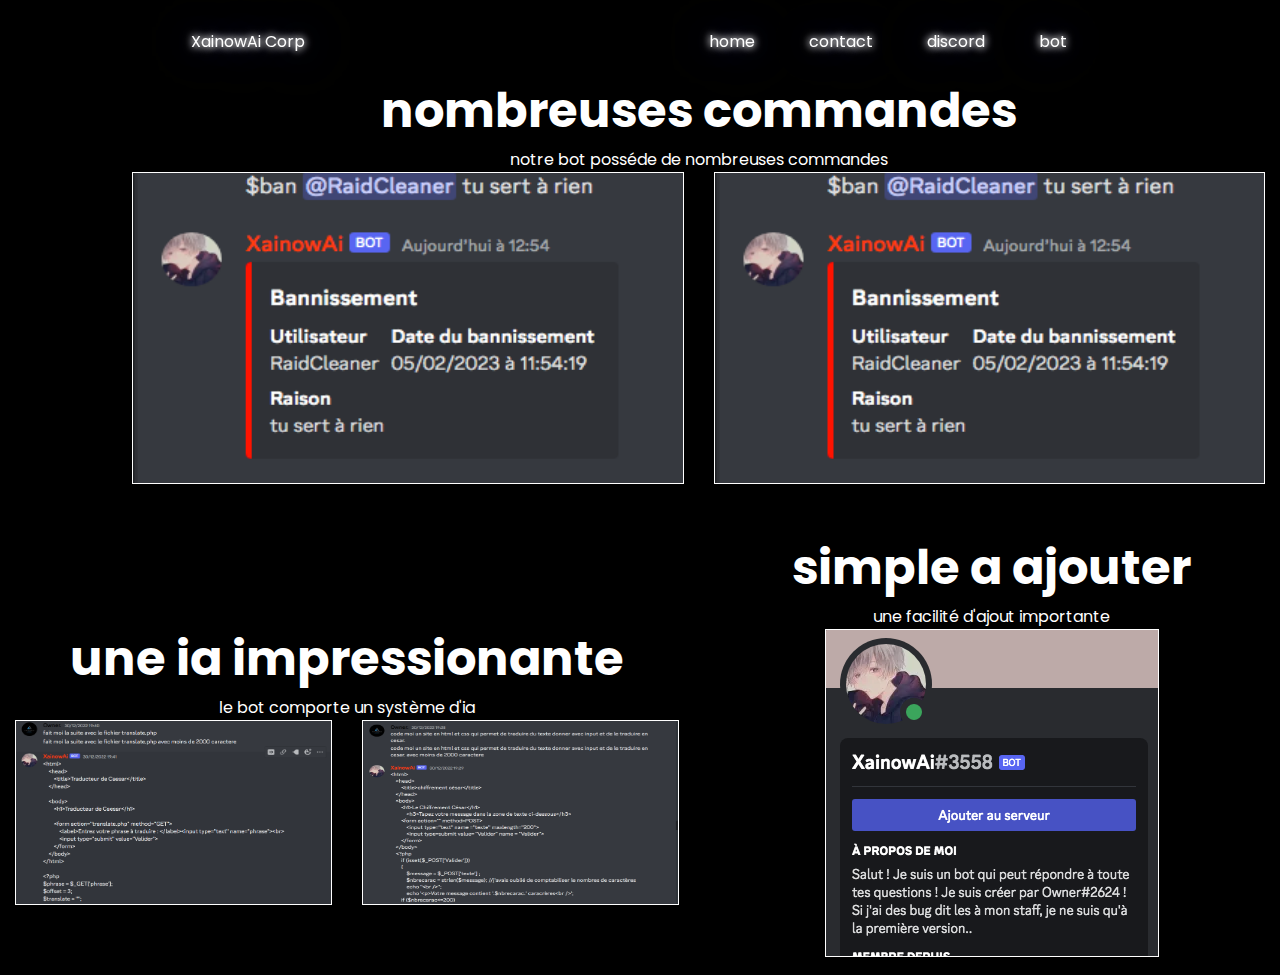
<file: bot.html>
<!DOCTYPE html>
<html lang="en">
<head>
    <!-- css link -->
    <link rel="stylesheet" href="/style.css">
    <meta charset="UTF-8">
    <meta http-equiv="X-UA-Compatible" content="IE=edge">
    <meta name="viewport" content="width=device-width, initial-scale=1.0">
    <title>Document</title>
    <link href="https://unpkg.com/aos@2.3.1/dist/aos.css" rel="stylesheet">
    <link href="https://unpkg.com/aos@2.3.1/dist/aos.css" rel="stylesheet">
    <!--fonts-->
    <link href="https://fonts.googleapis.com/css2?family=Abril+Fatface&family=Anton&family=Poppins:wght@200;300;400&display=swap" rel="stylesheet">
    <link href="https://fonts.googleapis.com/css2?family=Playfair+Display:ital@1&family=Roboto+Condensed:wght@700&display=swap" rel="stylesheet">
</head>
<body>
    <div class="menu-hamburger">
        <button class="menu" onclick="this.classList.toggle('opened');this.setAttribute('aria-expanded', this.classList.contains('opened'))" aria-label="Main Menu">
            <svg width="100" height="100" viewBox="0 0 100 100">
              <path class="line line1" d="M 20,29.000046 H 80.000231 C 80.000231,29.000046 94.498839,28.817352 94.532987,66.711331 94.543142,77.980673 90.966081,81.670246 85.259173,81.668997 79.552261,81.667751 75.000211,74.999942 75.000211,74.999942 L 25.000021,25.000058" />
              <path class="line line2" d="M 20,50 H 80" />
              <path class="line line3" d="M 20,70.999954 H 80.000231 C 80.000231,70.999954 94.498839,71.182648 94.532987,33.288669 94.543142,22.019327 90.966081,18.329754 85.259173,18.331003 79.552261,18.332249 75.000211,25.000058 75.000211,25.000058 L 25.000021,74.999942" />
            </svg>
          </button>
    </div>
    <header>
        <nav class="nav">
            <div class="logo">
                XainowAi Corp
            </div>
            <div class="nav-links">
                <ul>
                    <li>
                        <a href="index.html">home</a>
                        <a href="contact.html">contact</a>
                        <a href="https://discord.gg/gX9xhggn">discord</a>
                        <a href="bot.html">bot</a>
                    </li>
                </ul>
            </div>
        </nav>
    </header>
        <div class="right-side" data-aos="fade-left">
            <div class="parent">
                <div class="div1"><h2>nombreuses commandes</h2><p>notre bot posséde de nombreuses commandes</p>                    <div class="image">
                    <img src="/Capture d’écran 2023-02-05 à 14.42.48.png" alt=""> 
                    <img src="/Capture d’écran 2023-02-05 à 14.42.48.png" alt="">
                </div></div>
                <div class="div2"><h2>une ia impressionante</h2><p>le bot comporte un système d'ia </p>                <div class="image">
                    <img src="/Capture d’écran 2023-02-05 à 14.36.36.png" alt=""> 
                    <img src="/Capture d’écran 2023-02-05 à 14.37.03.png" alt="">
                </div></div>
                <div class="div3"> <h2>simple a ajouter</h2><p>une facilité d'ajout importante</p><img src="/Capture d’écran 2023-02-05 à 11.54.28.png" alt=""></div>
                </div>
        </div>
</body>
<script src="index.js"></script>
<script src="https://unpkg.com/aos@2.3.1/dist/aos.js"></script>
<script>
    AOS.init();
  </script>
</html>
</file>
<file: style.css>
* {
    margin: 0;
    padding: 0;
    list-style-type: none;
    text-decoration: none;
    font-family: 'Poppins' , sans-serif;
}

body {
    height: 100vh;
    background-color: black;
    color: white;
}

.container {
    display: flex;
    width: 100%;
}

/* navbar */

nav {
    display: flex;
    width: 100%;
    height: 80px;
    justify-content: space-around;
    align-items: center;
    color: #fff;
    position: fixed;
    background-color: #000000;
    z-index: 15;
    position: absolute;
    top: 1px;
    left: 1px;

      text-shadow:  0 0 7px #fff, 
               0 0 10px #fff, 
               0 0 42px rgb(0, 68, 255),   
               0 0 77px rgb(233, 202, 0), 
               0 0 100px rgb(255, 0, 0)
               ;
               margin-bottom: 25px;
}

.nav-links ul li a{
    margin: 0 25px;
    color: rgb(255, 255, 255);
}

.nav-links ul li a button {
    height: 35px;
    width: 55px;
    border-radius: 10px;
    border: 2px white solid;
    background: none;
    color: #fff;
    text-shadow:  0 0 7px #fff, 
             0 0 10px #fff, 
             0 0 42px rgb(0, 68, 255),   
             0 0 77px rgb(233, 202, 0), 
             0 0 100px rgb(255, 0, 0)
}

/* menu hamburger */

.menu {
    background-color: transparent;
    border: none;
    cursor: pointer;
    display: flex;
    padding: 0;
    display: flex;
    justify-content: end;
    align-items: center;
    width: 10%;
    position: absolute;
    z-index: 10;
    display: none;
    top: 5px;
  }
  .line {
    fill: none;
    stroke: rgb(255, 255, 255);
    stroke-width: 6;
    transition: stroke-dasharray 600ms cubic-bezier(0.4, 0, 0.2, 1),
      stroke-dashoffset 600ms cubic-bezier(0.4, 0, 0.2, 1);
  }
  .line1 {
    stroke-dasharray: 60 207;
    stroke-width: 6;
  }
  .line2 {
    stroke-dasharray: 60 207;
    stroke-width: 6;
  }
  .line3 {
    stroke-dasharray: 60 207;
    stroke-width: 6;
  }
  .opened .line1 {
    stroke-dasharray: 90 207;
    stroke-dashoffset: -134;
    stroke-width: 6;
  }
  .opened .line2 {
    stroke-dasharray: 1 60;
    stroke-dashoffset: -30;
    stroke-width: 6;
  }
  .opened .line3 {
    stroke-dasharray: 90 207;
    stroke-dashoffset: -134;
    stroke-width: 6;
  }
  

/* end of the navbar */

.container {
    width: 100%;
    height: 100vh;
    display: flex;
    padding-top: 150px;
}

.left , .right {
    width: 100%;
    display: flex;
    flex-direction: column;
    align-items: center;
    justify-content: center;

}

/* left side */ 

.left h1 {
    margin: 50px 0;
    background: linear-gradient(to right, #ffffff, rgb(0, 132, 255)); 
          text-shadow:  0 0 7px #fff, 
          0 0 10px white,
               0 0 42px rgb(0, 72, 255),   
               0 0 100px rgb(0, 208, 255);
    background-clip:text;
    -webkit-background-clip:text;
    text-align: center;
}

.left .first-title {
  font-size: 3em;
  font-style: italic;
}

/* button effect */
.button {
  position: relative;
  padding: 16px 30px;
  font-size: 1.5rem;
  color: var(--color);
  border: 2px solid rgba(0, 0, 0, 0.5);
  border-radius: 4px;
  text-shadow: 0 0 15px var(--color);
  text-decoration: none;
  text-transform: uppercase;
  transition: 0.5s;
  margin-top: 10%;
}

.button:hover {
  color: #fff;
  border: 2px solid rgba(0, 0, 0, 0);
  box-shadow: 0 0 0px var(--color);
}

.button::before {
  content: '';
  position: absolute;
  top: 0;
  left: 0;
  width: 100%;
  height: 100%;
  background: var(--color);
  z-index: -1;
  transform: scale(0);
  transition: 0.5s;
}

.button:hover::before {
  transform: scale(1);
  transition-delay: 0.5s;
  box-shadow: 0 0 10px var(--color),
    0 0 30px var(--color),
    0 0 60px var(--color);
}

.button span {
  position: absolute;
  background: var(--color);
  pointer-events: none;
  border-radius: 2px;
  box-shadow: 0 0 10px var(--color),
    0 0 20px var(--color),
    0 0 30px var(--color),
    0 0 50px var(--color),
    0 0 100px var(--color);
  transition: 0.5s ease-in-out;
  transition-delay: 0.25s;
}

.button:hover span {
  opacity: 0;
  transition-delay: 0s;
}

.button span:nth-child(1),
.button span:nth-child(3) {
  width: 40px;
  height: 4px;
}

.button:hover span:nth-child(1),
.button:hover span:nth-child(3) {
  transform: translateX(0);
}

.button span:nth-child(2),
.button span:nth-child(4) {
  width: 4px;
  height: 40px;
}

.button:hover span:nth-child(1),
.button:hover span:nth-child(3) {
  transform: translateY(0);
}

.button span:nth-child(1) {
  top: calc(50% - 2px);
  left: -50px;
  transform-origin: left;
}

.button:hover span:nth-child(1) {
  left: 50%;
}

.button span:nth-child(3) {
  top: calc(50% - 2px);
  right: -50px;
  transform-origin: right;
}

.button:hover span:nth-child(3) {
  right: 50%;
}

.button span:nth-child(2) {
  left: calc(50% - 2px);
  top: -50px;
  transform-origin: top;
}

.button:hover span:nth-child(2) {
  top: 50%;
}

.button span:nth-child(4) {
  left: calc(50% - 2px);
  bottom: -50px;
  transform-origin: bottom;
}

.button:hover span:nth-child(4 ) {
  bottom: 50%;
}

/* keys points */ 

.keys-points {
    display: flex;
    justify-content: space-around;
    margin-top: 100px;
    margin-bottom: 50px;
} 

.keys-points .content {
    height: 40vh;
    margin: 0;
    padding: 0;
    margin: 0 10px;
    text-align: center;
}

.content h1 p {
  color: white;
  text-shadow: none;
  font-size: 15px;

}

.content img {
    height: 50px;
    width: 50px;
}

.left p {
    width: 80%;
}

.left button {
  width: 150px;
  margin-top: 50px;
  font-size: 20px;
  border: 1px rgb(72, 72, 221) solid;
  color: white;
  padding: 20px;
  background: none;
}



/* right side */

.right {
    text-align: start;
}

.right img {
    width: 100%;
    height: 100%;
}

/* chatbox */

.chatbot-container {
    width: 100%;
    height: 100vh;
    margin: 0 auto;
    justify-content: space-around;
    display: flex;
    flex-direction: column;
    align-items: center;
    background: url("backgroun");
    background-size: cover;
    background-position: center;
    color: white;
  }

   /* points clés du sites */

   .capacity {
    width: 80%;
    background-color: white;
    color: black;
    height: 20vh;
    padding-bottom: 40px;
    background: none;
    margin-top: 75px;
  }

  .k-points {
    width: 100%;

  }

  .capacity .content {
    width: 20%;
  }

  .content p {
    margin: 10px auto;
    text-shadow:  0 0 7px #fff, 
    0 0 30px #fff, 
    0 0 30px rgb(0, 68, 255),   
    0 0 50px rgb(0, 47, 255), 
    0 0 50px rgb(0, 123, 255);
  }

  .k-points {
    display: flex;
    width: 100%;
    justify-content: space-around;
    text-align: center;
    color: white;
  }

  .capacity h1 {
    text-align: center;
    margin: 20px 0;
    color: #fff;
    text-shadow:  0 0 7px #fff, 
    0 0 10px white,
    0 0 42px rgb(0, 68, 255),   
    0 0 100px rgb(0, 123, 255);
  }

  .capacity h1 img {
    height: 20px ;
    width: 20px;
  }

  /* historqiue du chat */
  
  .chat-history {
    height: 100%;
    overflow: auto;
    padding: 10px;
    width: 80%;
    color: #fff;
    height: 35rem;
    border-radius: 25px;
  }
  /* endroit ou on écrit*/
  
  .input-container {
    display: flex;
    justify-content: space-between;
    align-items: center;
    padding: 20px;
    width: 80%;
    background: none;
    border-top: 1px solid rgb(255, 255, 255);
    backdrop-filter: blur(5px);
  }
  
  #user-input {
    width: 50%;
    height: 35px;
    font-family: 'Poppins' , sans-serif;
    padding: 5px;
    margin: 0 10px;
    border: 0px;
    font-size: 18px;
    padding: auto 25px;
    color: #fff;
    text-align: center;
    background: none;
    border: 1px solid  white;
    box-shadow: 0 0 10px white,
    0 0 30px rgb(0, 68, 255),   
    0 0 50px rgb(0, 123, 255);;
    border-radius: 15px;
    backdrop-filter: blur(10px);
    background: none;
  }
  
  #send-button {
    width: 45px;
    height: 45px;
    color: rgb(0, 0, 0);
    border: 0px;
    display: flex;
    justify-content: center;
    align-items: center;
    padding: 3px;
    background: none;

  }

  #send-button img {
    height: 25px;
    width: 25px;
    margin: 0 10px;
  }

  .icon {
    height: 35px;
    width: 35px;
    border: 1px black solid;
    border-radius: 50%;
  }


 

  /* page discord */

  .text .ttl-presentation {
    color: rgb(255, 255, 255);
    width: 80%;
    text-align: center;
    margin: 0 auto;
    font-family: 'Roboto Condensed', sans-serif;
  }

  .keys-points .item {
    display: flex;
    width: 33%;
    margin:  0 25px;
  }

  .keys-points .item h1 {
    display: flex;
    height: 100px;
    width: 100%;
    text-transform: capitalize;
  }



  .gallery {
    padding: 1rem;
    display: grid;
    grid-template-columns: repeat(10, 80vw);
    grid-template-rows: 1fr;
    grid-column-gap: 1rem;
    grid-row-gap: 1rem;
    overflow: scroll;
    height: 90vh;
    scroll-snap-type: both mandatory;
    scroll-padding: 1rem;
    padding-top: 10%;
  }
  
  .active {
    scroll-snap-type: unset;
  }
  
  .gallery li {
    scroll-snap-align: center;
    display: inline-block;
    border-radius: 3px;
    font-size: 0;
    color: rgb(255, 0, 0);
    border: 1px white solid;
    border-radius: 15px;
    padding: 15px;
  }
  
  .gallery li  .text {
    color: white;
    font-size: 100px;
    font-family: 'Playfair Display', serif;
    padding-left: 10px;
  }
  
  .gallery li .content {
    color: white;
    font-size: 25px;
    height: 70vh;
    display: flex;
    justify-content: center;
    align-items: center;
    font-style: italic;
  
  }

  /* page du bot */

  .content {
    width: 100%;
    height: 100vh;
  }

  /* gauche */

  .left-side {
    width: 100%;
    height: 100%;
  }

  /* droite */

  .right-side {
    width: 100%;
    height: 100vh;
    background-color: rgb(0, 0, 0);
    margin-top: 75px;
  }


 /* grid page du bot */

 .parent {
  display: grid;
  grid-template-columns: repeat(11, 1fr);
  grid-template-rows: repeat(10, 1fr);
  grid-column-gap: 9px;
  grid-row-gap: 14px;
  height: 100%;
  }
  
  .div1 { 
  grid-area: 1 / 2 / 6 / 12;
  text-align: center;
 }
  .div2 { 
    grid-area: 7 / 1 / 10 / 7;
    text-align: center;
   }
  .div3 { 
    grid-area: 6 / 7 / 11 / 12;
    text-align: center;
   }

   .div3 img{
    border: 1px solid white;
   }
   .div1 h2 {
    font-size: 3em;
   }

   .div2 h2 {
    font-size: 3em;
   }

   .div3 h2 {
    font-size: 3em;
   }

   .image {
    width: 100%;
    height: 70%;
    display: flex;
   }

   .image img {
    width: 50%;
    height: 100%;
    margin: 0 15px;
    border: 1px solid white;
   }
  
  
@media screen and (max-width:1480px) {
    .container {
        display: flex;
        flex-direction: column;
    }

    .right img {
      display: none;
    }


}

/* responsie navbar */

@media screen and (max-width:1000px) {
    nav {
        display: flex;
        flex-direction: column;
        position: absolute;
        height: 100vh;
        background-color: rgb(15, 15, 15);
        margin-left: -100%;
        z-index: 5;
        transition: all 0.5s;
        position: fixed;
        width: 45%;
        border-right: 1px white solid;
    }

    .nav-links ul li{
        display: flex;
        flex-direction: column;
    }

    .nav-links ul li a {
        margin: 30px 0;
    }

    .mobile-menu {
        margin-left: 0;
    }

    .menu {
        display: flex;
    }

     .keys-points{
      display: flex;
      flex-direction: column;

    }

    .content {
      padding-bottom: 0px;
    }

    .k-points {
      margin-bottom: 150px;
    }

    .div1  h2{
      font-size: 2em;
    }

    .div2  h2{
      font-size: 2.5em;
    }

    .div3  h2{
      font-size: 2em;
    }


.left .first-title {
  font-size: 2.5em;
}

.parent {
  display: grid;
  grid-template-columns: repeat(11, 1fr);
  grid-template-rows: repeat(10, 1fr);
  grid-column-gap: 9px;
  grid-row-gap: 14px;
  }
  
  .div1 { grid-area: 1 / 1 / 5 / 12; }
  .div2 { grid-area: 5 / 1 / 8 / 12; }
  .div3 { grid-area: 8 / 1 / 11 / 12; }

}

@media screen and (max-width:750px) {

  .capacity{
    margin-bottom: 75px;
  }

  .image {
    display: flex;
    flex-direction: column;
    align-items: center;
  }



.left .first-title {
  font-size: 2em;
}

.gallery li  .text {
  color: white;
  font-size: 75px;
  font-family: 'Playfair Display', serif;
  padding-left: 10px;
}

.button {
  margin-top: 15%;
}

.parent {
  display: grid;
  grid-template-columns: repeat(11, 1fr);
  grid-template-rows: repeat(12, 1fr);
  grid-column-gap: 9px;
  grid-row-gap: 14px;
  }
  
  .div1 { grid-area: 1 / 1 / 4 / 12; }
  .div2 { grid-area: 6 / 1 / 9 / 12; }
  .div3 { grid-area: 10 / 1 / 13 / 12;
  margin-top: 100px; }



}

@media screen and (max-width:1200px) and (max-height:750px ) {
  .capacity {
    margin-bottom: 100px;
  }
}
</file>
